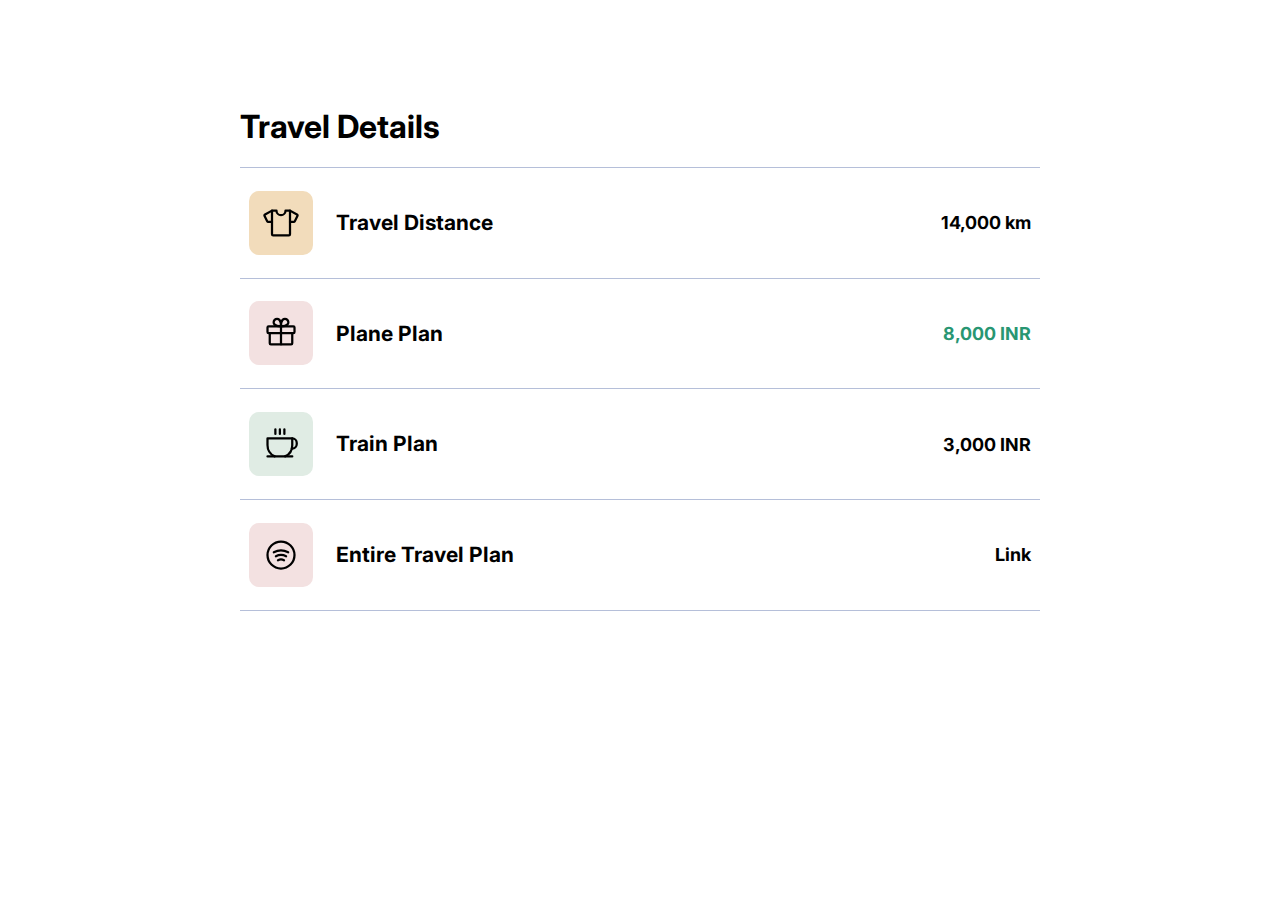
<file: templates/place.html>
<!DOCTYPE html>
<html lang="en">
<head>
    <meta charset="UTF-8">
    <meta name="viewport" content="width=device-width, initial-scale=1.0">
    <link rel="stylesheet" href="../static/assets/css/style3.css">
    <title>Document</title>
</head>
<body>
    <section>
        <h1>Travel Details</h1>
        <!-- <h2>Today</h2> -->
        <details>
            <summary>
                <div>
                    <span style="background-color: #f2dcbb;">
                        <svg xmlns="http://www.w3.org/2000/svg" width="192" height="192" fill="currentColor" viewBox="0 0 256 256">
                            <rect width="256" height="256" fill="none"></rect>
                            <path d="M192,120h27.05573a8,8,0,0,0,7.15542-4.42229l18.40439-36.80878a8,8,0,0,0-3.18631-10.52366L192,40" fill="none" stroke="currentColor" stroke-linecap="round" stroke-linejoin="round" stroke-width="16"></path>
                            <path d="M64,120H36.94427a8,8,0,0,1-7.15542-4.42229L11.38446,78.76893a8,8,0,0,1,3.18631-10.52366L64,40" fill="none" stroke="currentColor" stroke-linecap="round" stroke-linejoin="round" stroke-width="16"></path>
                            <path d="M160,40a32,32,0,0,1-64,0H64V208a8,8,0,0,0,8,8H184a8,8,0,0,0,8-8V40Z" fill="none" stroke="currentColor" stroke-linecap="round" stroke-linejoin="round" stroke-width="16"></path>
                        </svg>
                    </span>
                    <h3>
                        <strong>Travel Distance</strong>
                        <!-- <small>Clothes & Fashion</small> -->
                    </h3>
                    <span>14,000 km</span>
                </div>
            </summary>
            <div>
                <dl>
                    <div>
                        <dt>Time</dt>
                        <dd>4.27pm</dd>
                    </div>
    
                    <div>
                        <dt>Card used</dt>
                        <dd>•••• 6890</dd>
                    </div>
    
                    <div>
                        <dt>Reference ID</dt>
                        <dd>3125-568911</dd>
                    </div>
                </dl>
            </div>
        </details>
        <details>
            <summary>
                <div>
                    <span>
                        <svg xmlns="http://www.w3.org/2000/svg" width="192" height="192" fill="currentColor" viewBox="0 0 256 256">
                            <rect width="256" height="256" fill="none"></rect>
                            <rect x="32" y="80" width="192" height="48" rx="7.99999" stroke-width="16" stroke="currentColor" stroke-linecap="round" stroke-linejoin="round" fill="none"></rect>
                            <path d="M208,128v72a8,8,0,0,1-8,8H56a8,8,0,0,1-8-8V128" fill="none" stroke="currentColor" stroke-linecap="round" stroke-linejoin="round" stroke-width="16"></path>
                            <line x1="128" y1="80" x2="128" y2="208" fill="none" stroke="currentColor" stroke-linecap="round" stroke-linejoin="round" stroke-width="16"></line>
                            <path d="M173.25483,68.68629C161.94113,80,128,80,128,80s0-33.94113,11.31371-45.25483a24,24,0,0,1,33.94112,33.94112Z" fill="none" stroke="currentColor" stroke-linecap="round" stroke-linejoin="round" stroke-width="16"></path>
                            <path d="M82.74517,68.68629C94.05887,80,128,80,128,80s0-33.94113-11.31371-45.25483A24,24,0,0,0,82.74517,68.68629Z" fill="none" stroke="currentColor" stroke-linecap="round" stroke-linejoin="round" stroke-width="16"></path>
                        </svg>
                    </span>
                    <h3>
                        <strong>Plane Plan</strong>
                        <!-- <small>Gift</small> -->
                    </h3>
                    <span class="plus">8,000 INR</span>
                </div>
            </summary>
            <div>
                <dl>
                    <div>
                        <dt>Time</dt>
                        <dd>8.14am</dd>
                    </div>
    
                    <div>
                        <dt>Reference ID</dt>
                        <dd>3125-568912</dd>
                    </div>
                </dl>
            </div>
        </details>
        <details>
            <summary>
                <div>
                    <span style="background-color: #e0ece4;">
                        <svg xmlns="http://www.w3.org/2000/svg" width="192" height="192" fill="#000000" viewBox="0 0 256 256">
                            <rect width="256" height="256" fill="none"></rect>
                            <line x1="88" y1="24" x2="88" y2="56" fill="none" stroke="#000000" stroke-linecap="round" stroke-linejoin="round" stroke-width="16"></line>
                            <line x1="120" y1="24" x2="120" y2="56" fill="none" stroke="#000000" stroke-linecap="round" stroke-linejoin="round" stroke-width="16"></line>
                            <line x1="152" y1="24" x2="152" y2="56" fill="none" stroke="#000000" stroke-linecap="round" stroke-linejoin="round" stroke-width="16"></line>
                            <line x1="32" y1="216" x2="208" y2="216" fill="none" stroke="#000000" stroke-linecap="round" stroke-linejoin="round" stroke-width="16"></line>
                            <path d="M83.29651,216.0038A88.01441,88.01441,0,0,1,32,136V88H208v48a88.0144,88.0144,0,0,1-51.29712,80.00408" fill="none" stroke="#000000" stroke-linecap="round" stroke-linejoin="round" stroke-width="16"></path>
                            <path d="M208,88h0a32,32,0,0,1,32,32V128a32,32,0,0,1-32,32h-3.37846" fill="none" stroke="#000000" stroke-linecap="round" stroke-linejoin="round" stroke-width="16"></path>
                        </svg>
                    </span>
                    <h3>
                        <strong>Train Plan</strong>
                        <!-- <small>Food & Beverage</small> -->
                    </h3>
                    <span>3,000 INR</span>
                </div>
            </summary>
            <div>
                <dl>
                    <div>
                        <dt>Time</dt>
                        <dd>7.49am</dd>
                    </div>
    
                    <div>
                        <dt>Card used</dt>
                        <dd>•••• 6890</dd>
                    </div>
    
                    <div>
                        <dt>Reference ID</dt>
                        <dd>3125-568913</dd>
                    </div>
                </dl>
            </div>
        </details>
        <details>
            <summary>
                <div>
                    <span>
    <svg xmlns="http://www.w3.org/2000/svg" width="192" height="192" fill="#000000" viewBox="0 0 256 256"><rect width="256" height="256" fill="none"></rect><circle cx="128" cy="128" r="96" fill="none" stroke="#000000" stroke-linecap="round" stroke-linejoin="round" stroke-width="16"></circle><g><path d="M179.1333,108.32931a112.19069,112.19069,0,0,0-102.3584.04859" fill="none" stroke="#000000" stroke-linecap="round" stroke-linejoin="round" stroke-width="16"></path><path d="M164.29541,136.71457a79.94058,79.94058,0,0,0-72.68359.04736" fill="none" stroke="#000000" stroke-linecap="round" stroke-linejoin="round" stroke-width="16"></path><path d="M149.47217,165.07248a47.97816,47.97816,0,0,0-43.03662.04736" fill="none" stroke="#000000" stroke-linecap="round" stroke-linejoin="round" stroke-width="16"></path></g></svg>
                    </span>
                    <h3>
                        <strong>Entire Travel Plan</strong>
                        <!-- <small>Music & Entertainment</small> -->
                    </h3>
                    <span>Link</span>
                </div>
            </summary>
            <div>
                <dl>
                    <div>
                        <dt>Time</dt>
                        <dd>1.00am</dd>
                    </div>
    
                    <div>
                        <dt>Card used</dt>
                        <dd>•••• 6890</dd>
                    </div>
    
                    <div>
                        <dt>Reference ID</dt>
                        <dd>3125-568915</dd>
                    </div>
                </dl>
            </div>
        </details>
    </section>
</body>
</html>
</file>
<file: static/assets/css/style3.css>
@import url("https://fonts.googleapis.com/css2?family=Inter:wght@300;400;500;600;700;800;900&display=swap");
*,
*:after,
*:before {
  box-sizing: border-box;
}

body {
  font-family: "Inter", sans-serif;
  line-height: 1.5;
  min-height: 100vh;
  padding: 5rem 0;
  font-size: clamp(1rem, 2.5vw, 1.125rem);
}

section {
  width: 90%;
  max-width: 800px;
  margin-left: auto;
  margin-right: auto;
}
section + section {
  margin-top: 2.5em;
}

h1 {
  font-weight: 700;
  line-height: 1.125;
  font-size: clamp(1.5rem, 2.5vw, 2.5rem);
}

h2 {
  margin-top: 0.25em;
  color: #999;
  font-size: clamp(1.125rem, 2.5vw, 1.25rem);
}
h2 + * {
  margin-top: 1.5em;
}

summary {
  background-color: #fff;
  position: relative;
  cursor: pointer;
  padding: 1em 0.5em;
  list-style: none;
}
summary::-webkit-details-marker {
  display: none;
}
summary:hover {
  background-color: #f2f5f9;
}
summary div {
  display: flex;
  align-items: center;
}
summary h3 {
  display: flex;
  flex-direction: column;
}
summary small {
  color: #999;
  font-size: 0.875em;
}
summary strong {
  font-weight: 700;
}
summary span:first-child {
  width: 4rem;
  height: 4rem;
  border-radius: 10px;
  background-color: #f3e1e1;
  display: flex;
  flex-shrink: 0;
  align-items: center;
  justify-content: center;
  margin-right: 1.25em;
}
summary span:first-child svg {
  width: 2.25rem;
  height: 2.25rem;
}
summary span:last-child {
  font-weight: 700;
  margin-left: auto;
}
summary:focus {
  outline: none;
}
summary .plus {
  color: #289672;
}

details {
  border-bottom: 1px solid #b5bfd9;
}
details[open] {
  box-shadow: -3px 0 0 #b5bfd9;
}
details:first-of-type {
  border-top: 1px solid #b5bfd9;
}
details > div {
  padding: 2em 2em 0;
  font-size: 0.875em;
}

dl {
  display: flex;
  flex-wrap: wrap;
}
dl dt {
  font-weight: 700;
}
dl div {
  margin-right: 4em;
  margin-bottom: 2em;
}/*# sourceMappingURL=style3.css.map */
</file>
